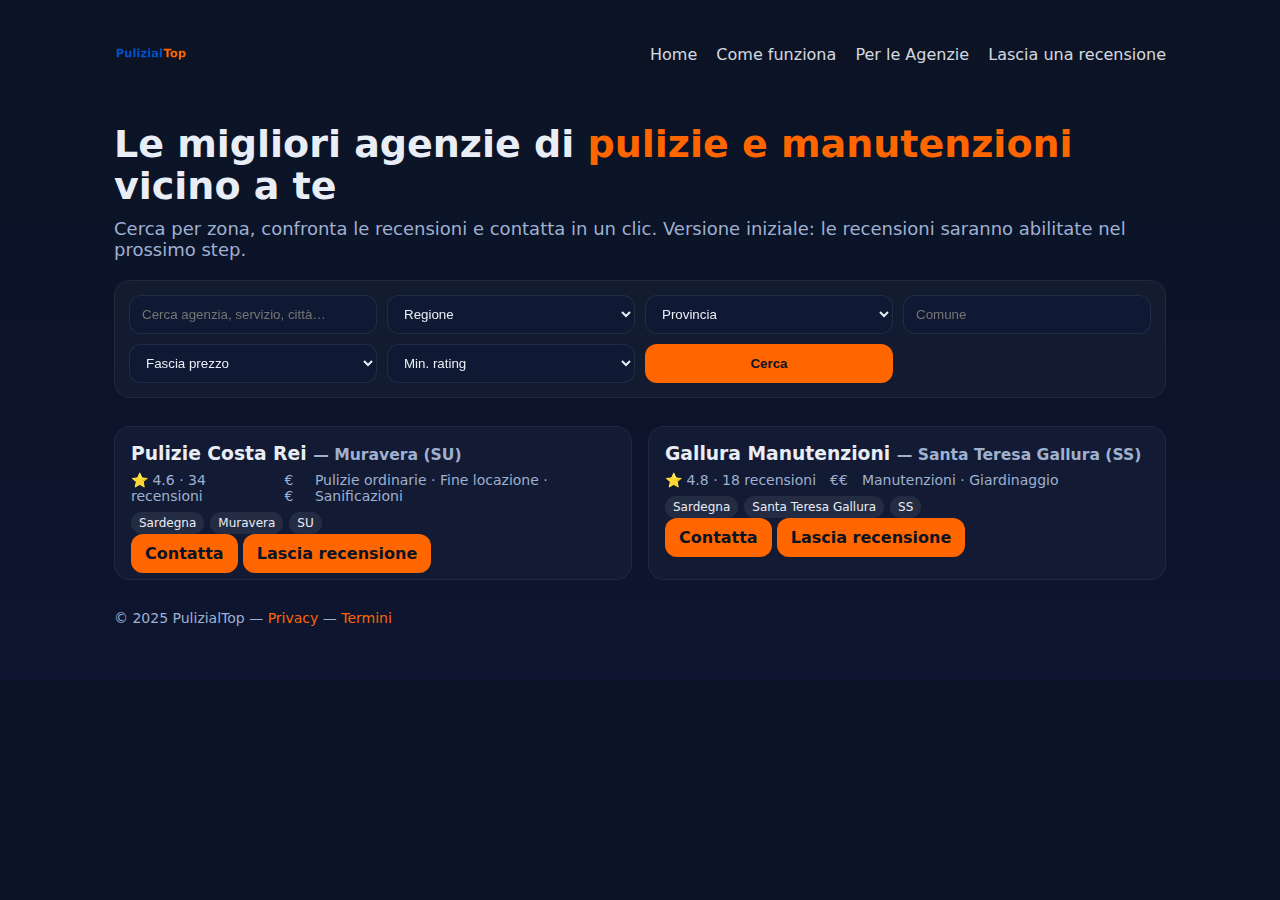
<file: index.html>
<!doctype html>
<html lang="it">
<head>
  <meta charset="utf-8"/>
  <meta name="viewport" content="width=device-width, initial-scale=1"/>
  <title>PulizialTop – Trova agenzie affidabili</title>
  <meta name="description" content="PulizialTop: directory di agenzie di pulizie e manutentori con recensioni verificate. Filtra per Regione, Provincia e Comune.">
  <link rel="icon" type="image/png" href="./assets/img/favicon.png"/>
  <link rel="stylesheet" href="./assets/css/style.css"/>
</head>
<body>
  <div class="container">
    
<div class="nav">
  <div class="brand"><img src="./assets/img/logo.svg" alt="PulizialTop"></div>
  <div class="menu">
    <a href="./index.html">Home</a>
    <a href="./come-funziona.html">Come funziona</a>
    <a href="./per-agenzie.html">Per le Agenzie</a>
    <a href="./lascia-recensione.html">Lascia una recensione</a>
  </div>
</div>

    <section class="hero">
      <h1 class="h1">Le migliori agenzie di <span style="color:var(--accent2)">pulizie e manutenzioni</span> vicino a te</h1>
      <p class="p">Cerca per zona, confronta le recensioni e contatta in un clic. Versione iniziale: le recensioni saranno abilitate nel prossimo step.</p>

      <div class="search">
        <input id="q" class="input" placeholder="Cerca agenzia, servizio, città…"/>
        <select id="regione">
          <option value="">Regione</option>
          <option value="Sardegna">Sardegna</option>
        </select>
        <select id="provincia">
          <option value="">Provincia</option>
        </select>
        <input id="comune" class="input" placeholder="Comune"/>
        <select id="prezzo">
          <option value="">Fascia prezzo</option>
          <option value="€">€</option>
          <option value="€€">€€</option>
          <option value="€€€">€€€</option>
        </select>
        <select id="rating">
          <option value="">Min. rating</option>
          <option value="3">3★</option>
          <option value="3.5">3.5★</option>
          <option value="4">4★</option>
          <option value="4.5">4.5★</option>
        </select>
        <button class="btn" onclick="render()">Cerca</button>
      </div>
    </section>

    <section class="results">
      <div class="grid" id="results"></div>
    </section>
    
<footer class="footer">
  © 2025 PulizialTop — <a href="./privacy.html">Privacy</a> — <a href="./termini.html">Termini</a>
</footer>

  </div>
  <script src="./assets/js/main.js"></script>
</body>
</html>
</file>
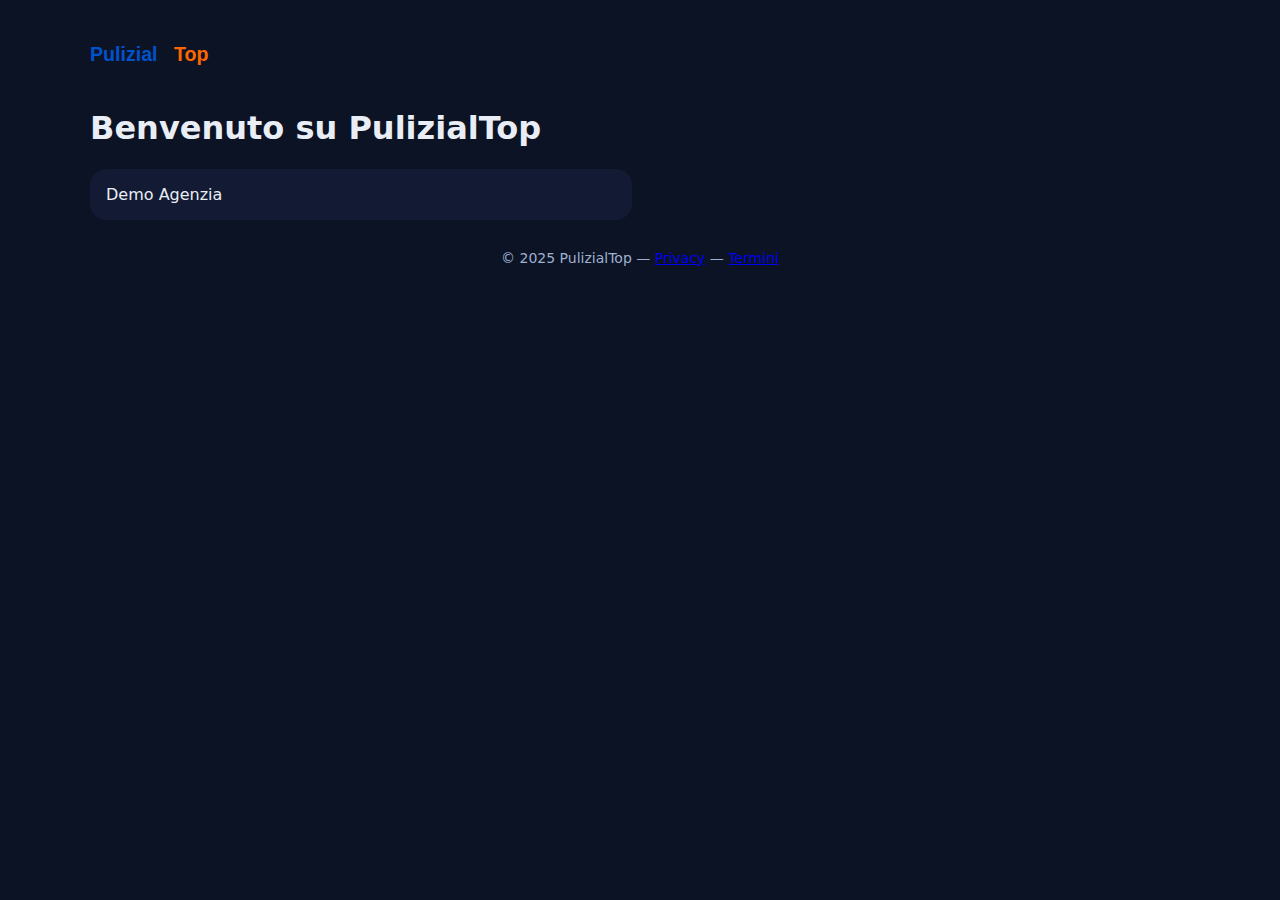
<file: pulizialtop_site_clean/index.html>
<!doctype html><html lang="it"><head><meta charset="utf-8"/><title>PulizialTop</title><link rel="stylesheet" href="./assets/css/style.css"/></head><body><div class="container"><div class="nav"><div class="brand"><img src="./assets/img/logo.svg" alt="PulizialTop"></div></div><h1>Benvenuto su PulizialTop</h1><div id="results" class="grid"></div><div class="footer">© 2025 PulizialTop — <a href="./privacy.html">Privacy</a> — <a href="./termini.html">Termini</a></div></div><script src="./assets/js/main.js"></script></body></html>
</file>
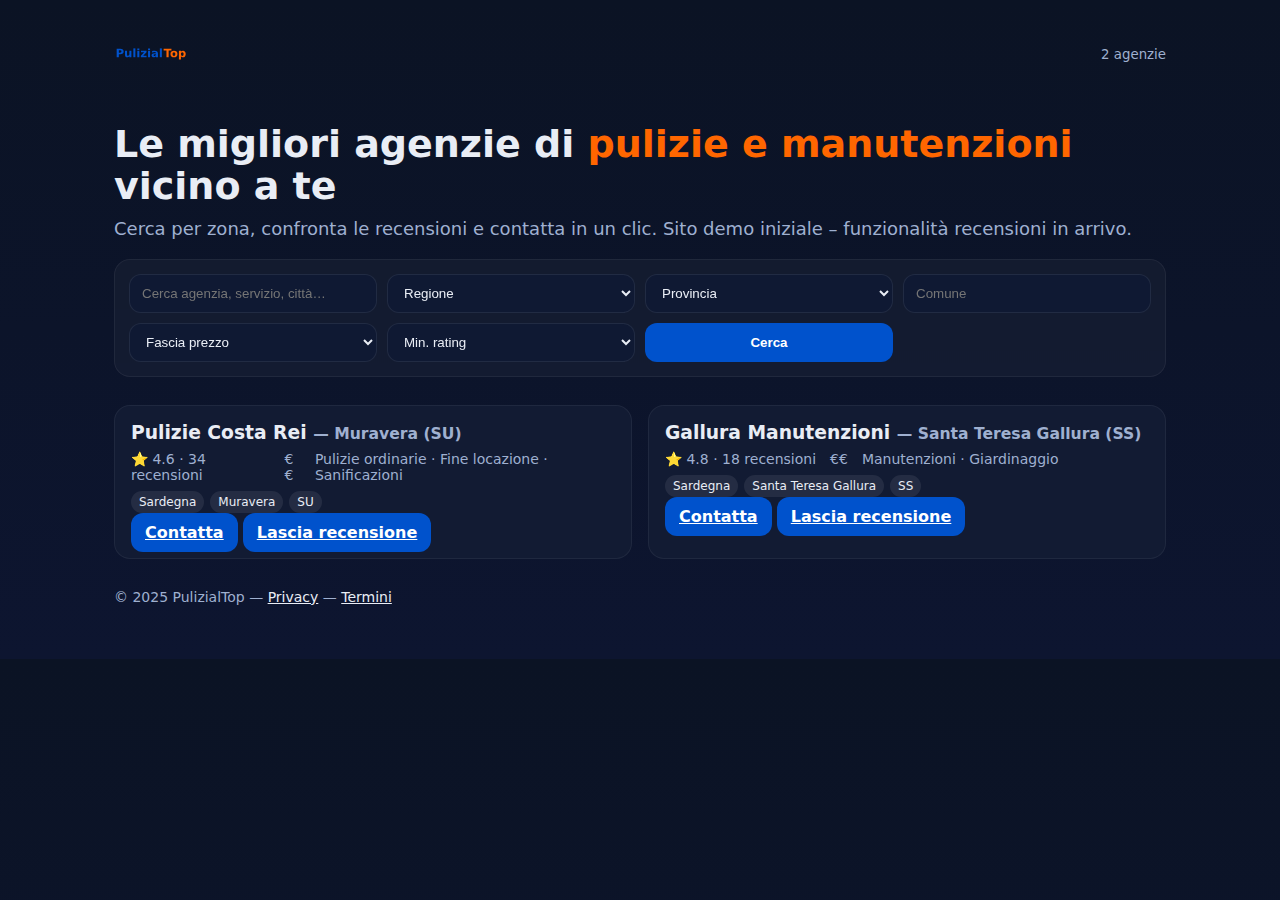
<file: pulizialtop_static_site_with_logo/index.html>
<!doctype html>
<html lang="it">
<head>
  <meta charset="utf-8"/>
  <meta name="viewport" content="width=device-width, initial-scale=1"/>
  <title>PulizialTop – Trova agenzie affidabili</title>
  <meta name="description" content="PulizialTop: directory di agenzie di pulizie e manutentori con recensioni verificate. Filtra per Regione, Provincia e Comune.">
  <link rel="stylesheet" href="./assets/css/style.css"/>
</head>
<body>
  <div class="container">
    <div class="nav">
      <div class="brand"><img src="./assets/img/logo.svg" alt="PulizialTop"></div>
      <div class="filters">
        <small class="muted" id="count">0 agenzie</small>
      </div>
    </div>

    <section class="hero">
      <h1 class="h1">Le migliori agenzie di <span style="color:var(--accent2)">pulizie e manutenzioni</span> vicino a te</h1>
      <p class="p">Cerca per zona, confronta le recensioni e contatta in un clic. Sito demo iniziale – funzionalità recensioni in arrivo.</p>

      <div class="search">
        <input id="q" class="input" placeholder="Cerca agenzia, servizio, città…"/>
        <select id="regione">
          <option value="">Regione</option>
          <option value="Sardegna">Sardegna</option>
        </select>
        <select id="provincia">
          <option value="">Provincia</option>
        </select>
        <input id="comune" class="input" placeholder="Comune"/>
        <select id="prezzo">
          <option value="">Fascia prezzo</option>
          <option value="€">€</option>
          <option value="€€">€€</option>
          <option value="€€€">€€€</option>
        </select>
        <select id="rating">
          <option value="">Min. rating</option>
          <option value="3">3★</option>
          <option value="3.5">3.5★</option>
          <option value="4">4★</option>
          <option value="4.5">4.5★</option>
        </select>
        <button class="btn" onclick="render()">Cerca</button>
      </div>
    </section>

    <section class="results">
      <div class="grid" id="results">
        <!-- cards render here -->
      </div>
    </section>

    <footer class="footer">
      © 2025 PulizialTop — <a href="./privacy.html" style="color:var(--text)">Privacy</a> — <a href="./termini.html" style="color:var(--text)">Termini</a>
    </footer>
  </div>

  <script src="./assets/js/main.js"></script>
</body>
</html>
</file>
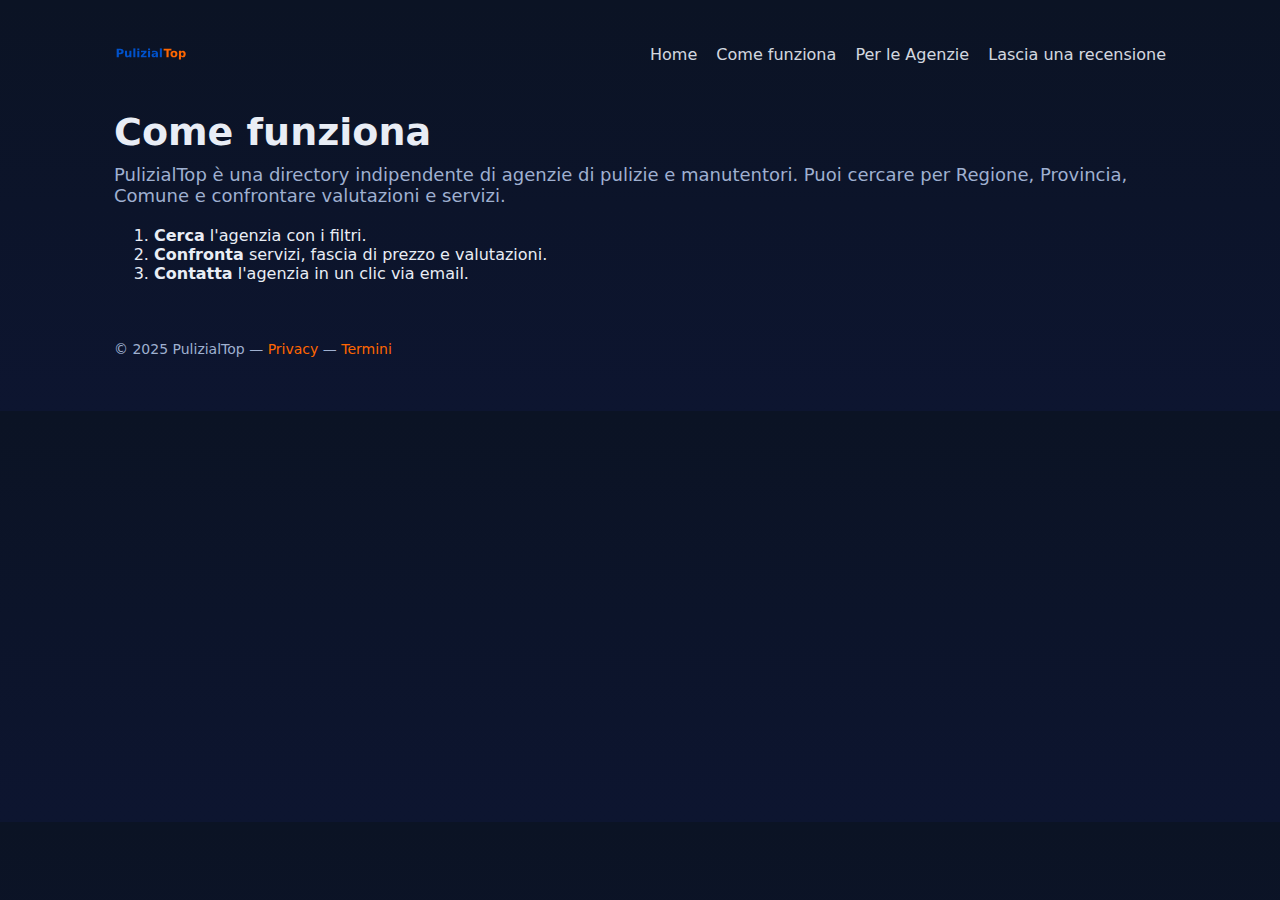
<file: come-funziona.html>
<!doctype html>
<html lang="it">
<head>
<meta charset="utf-8"/><meta name="viewport" content="width=device-width, initial-scale=1"/>
<title>Come funziona • PulizialTop</title>
<link rel="icon" type="image/png" href="./assets/img/favicon.png"/>
<link rel="stylesheet" href="./assets/css/style.css"/>
</head>
<body><div class="container">

<div class="nav">
  <div class="brand"><img src="./assets/img/logo.svg" alt="PulizialTop"></div>
  <div class="menu">
    <a href="./index.html">Home</a>
    <a href="./come-funziona.html">Come funziona</a>
    <a href="./per-agenzie.html">Per le Agenzie</a>
    <a href="./lascia-recensione.html">Lascia una recensione</a>
  </div>
</div>

<section class="section">
  <h1 class="h1">Come funziona</h1>
  <p class="p">PulizialTop è una directory indipendente di agenzie di pulizie e manutentori. Puoi cercare per Regione, Provincia, Comune e confrontare valutazioni e servizi.</p>
  <ol>
    <li><strong>Cerca</strong> l'agenzia con i filtri.</li>
    <li><strong>Confronta</strong> servizi, fascia di prezzo e valutazioni.</li>
    <li><strong>Contatta</strong> l'agenzia in un clic via email.</li>
  </ol>
</section>

<footer class="footer">
  © 2025 PulizialTop — <a href="./privacy.html">Privacy</a> — <a href="./termini.html">Termini</a>
</footer>

</div></body></html>
</file>
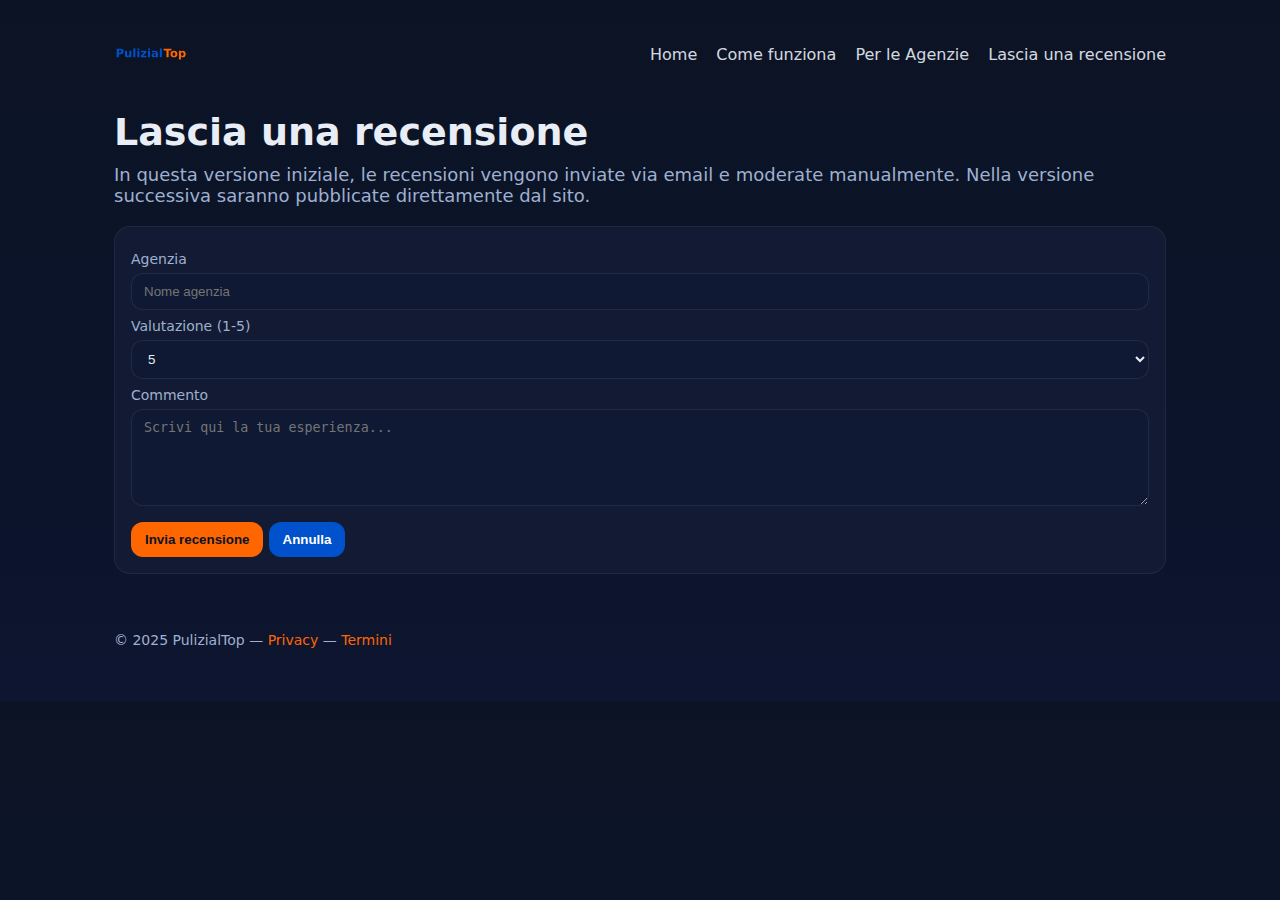
<file: lascia-recensione.html>
<!doctype html>
<html lang="it">
<head>
<meta charset="utf-8"/><meta name="viewport" content="width=device-width, initial-scale=1"/>
<title>Lascia una recensione • PulizialTop</title>
<link rel="icon" type="image/png" href="./assets/img/favicon.png"/>
<link rel="stylesheet" href="./assets/css/style.css"/>
</head>
<body><div class="container">

<div class="nav">
  <div class="brand"><img src="./assets/img/logo.svg" alt="PulizialTop"></div>
  <div class="menu">
    <a href="./index.html">Home</a>
    <a href="./come-funziona.html">Come funziona</a>
    <a href="./per-agenzie.html">Per le Agenzie</a>
    <a href="./lascia-recensione.html">Lascia una recensione</a>
  </div>
</div>

<section class="section">
  <h1 class="h1">Lascia una recensione</h1>
  <p class="p">In questa versione iniziale, le recensioni vengono inviate via email e moderate manualmente. Nella versione successiva saranno pubblicate direttamente dal sito.</p>
  <div class="card">
    <label for="agency">Agenzia</label>
    <input id="agency" class="input" placeholder="Nome agenzia"/>
    <label for="rating">Valutazione (1-5)</label>
    <select id="rating" class="input">
      <option value="5">5</option><option value="4">4</option><option value="3">3</option><option value="2">2</option><option value="1">1</option>
    </select>
    <label for="comment">Commento</label>
    <textarea id="comment" rows="5" class="input" placeholder="Scrivi qui la tua esperienza..."></textarea>
    <div style="margin-top:12px">
      <button class="btn" onclick="sendMail()">Invia recensione</button>
      <button class="btn secondary" onclick="window.location.href='index.html'">Annulla</button>
    </div>
  </div>
</section>

<footer class="footer">
  © 2025 PulizialTop — <a href="./privacy.html">Privacy</a> — <a href="./termini.html">Termini</a>
</footer>

</div>
<script>
function esc(s){return encodeURIComponent(s)}
function sendMail(){
  const a = document.getElementById('agency').value.trim();
  const r = document.getElementById('rating').value;
  const c = document.getElementById('comment').value.trim();
  const subject = esc('Nuova recensione per ' + a);
  const body = esc('Agenzia: ' + a + '\nValutazione: ' + r + '/5\nCommento:\n' + c);
  window.location.href = 'mailto:recensioni@pulizialtop.it?subject=' + subject + '&body=' + body;
}
</script>
</body></html>
</file>
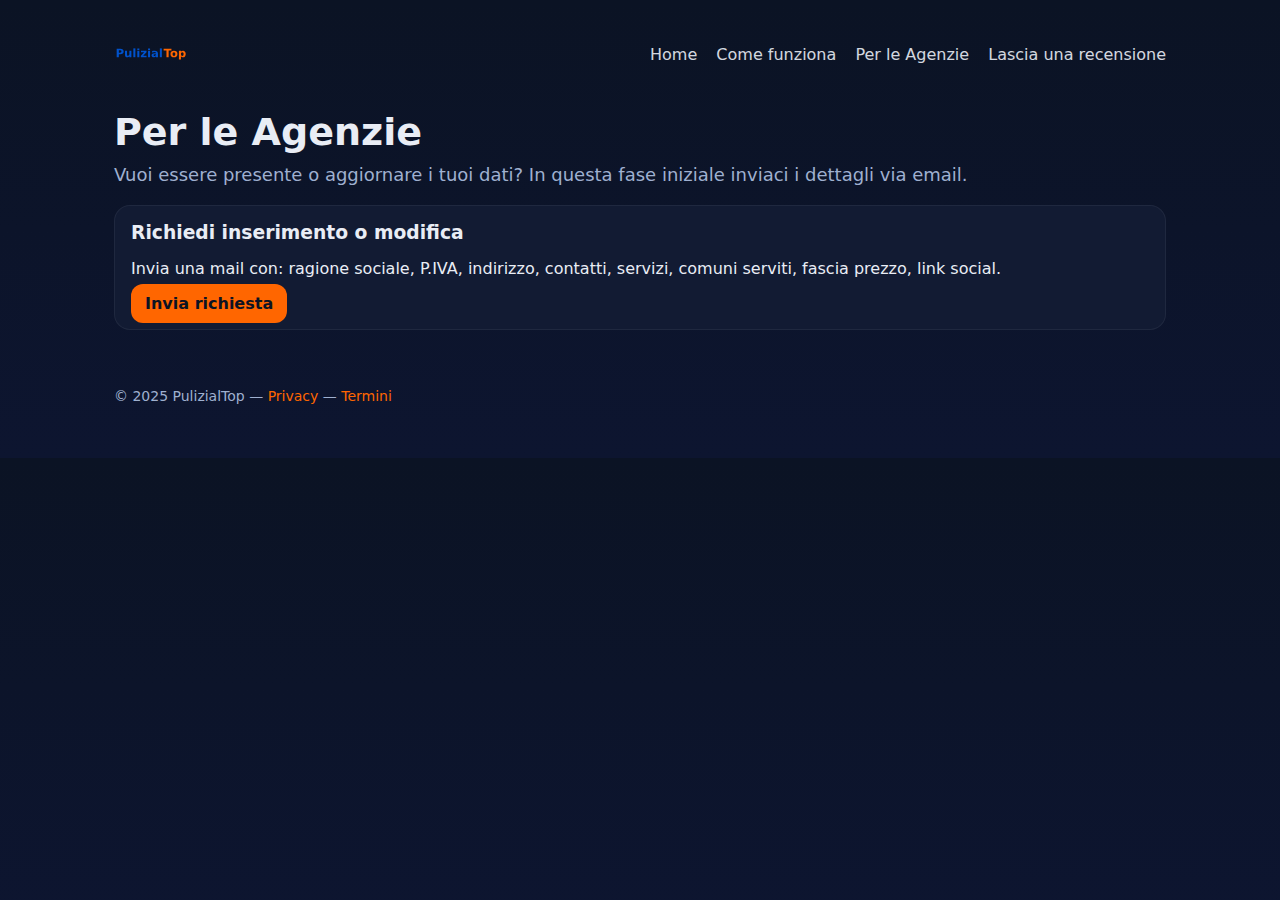
<file: per-agenzie.html>
<!doctype html>
<html lang="it">
<head>
<meta charset="utf-8"/><meta name="viewport" content="width=device-width, initial-scale=1"/>
<title>Per le Agenzie • PulizialTop</title>
<link rel="icon" type="image/png" href="./assets/img/favicon.png"/>
<link rel="stylesheet" href="./assets/css/style.css"/>
</head>
<body><div class="container">

<div class="nav">
  <div class="brand"><img src="./assets/img/logo.svg" alt="PulizialTop"></div>
  <div class="menu">
    <a href="./index.html">Home</a>
    <a href="./come-funziona.html">Come funziona</a>
    <a href="./per-agenzie.html">Per le Agenzie</a>
    <a href="./lascia-recensione.html">Lascia una recensione</a>
  </div>
</div>

<section class="section">
  <h1 class="h1">Per le Agenzie</h1>
  <p class="p">Vuoi essere presente o aggiornare i tuoi dati? In questa fase iniziale inviaci i dettagli via email.</p>
  <div class="card">
    <h3>Richiedi inserimento o modifica</h3>
    <p>Invia una mail con: ragione sociale, P.IVA, indirizzo, contatti, servizi, comuni serviti, fascia prezzo, link social.</p>
    <a class="btn" href="mailto:info@pulizialtop.it?subject=Richiesta%20Inserimento%20Agenzia">Invia richiesta</a>
  </div>
</section>

<footer class="footer">
  © 2025 PulizialTop — <a href="./privacy.html">Privacy</a> — <a href="./termini.html">Termini</a>
</footer>

</div></body></html>
</file>
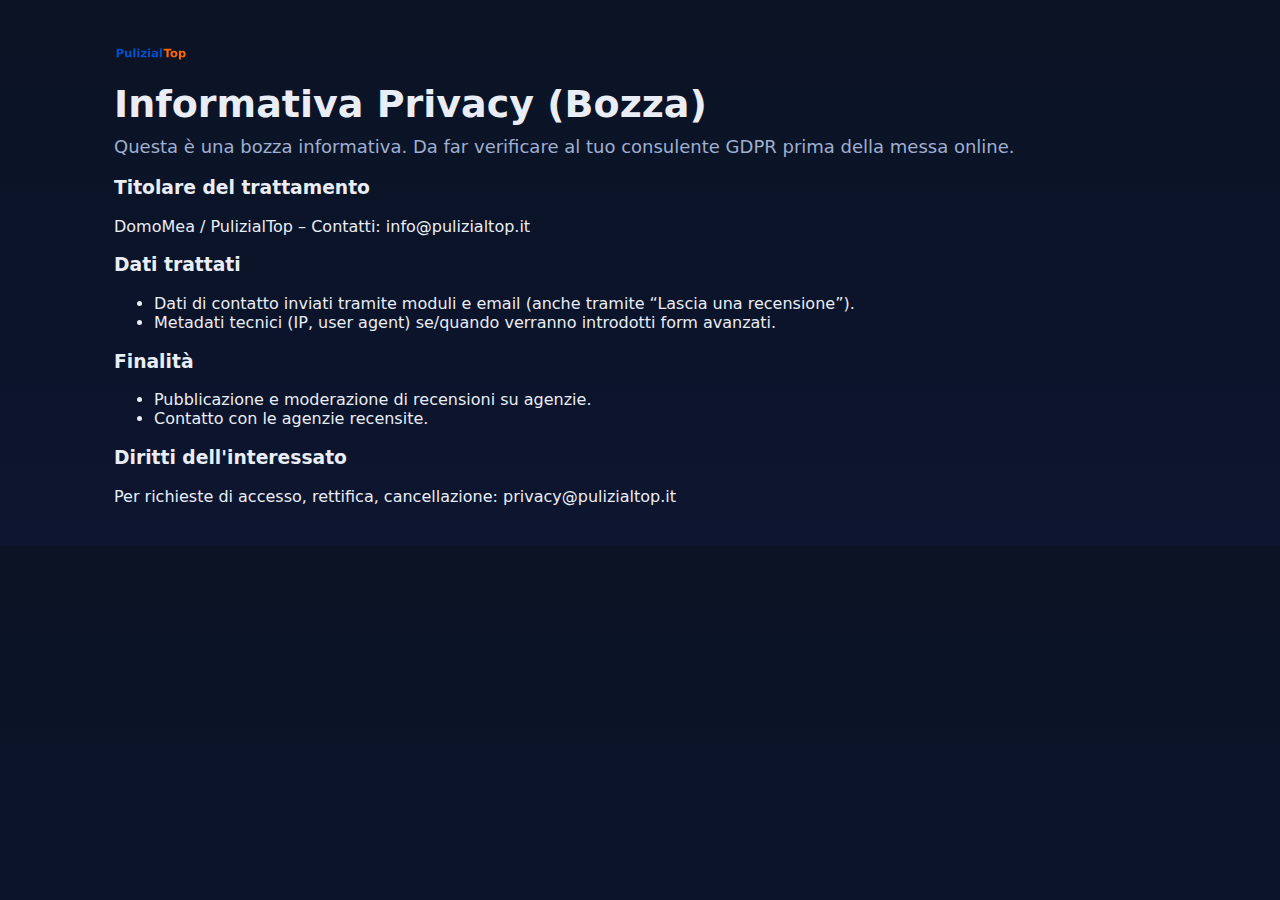
<file: privacy.html>
<!doctype html>
<html lang="it"><head><meta charset="utf-8"/><meta name="viewport" content="width=device-width, initial-scale=1"/>
<title>Privacy • PulizialTop</title><link rel="icon" type="image/png" href="./assets/img/favicon.png"/><link rel="stylesheet" href="./assets/css/style.css"/></head>
<body><div class="container">
<div class="nav"><div class="brand"><img src="./assets/img/logo.svg" alt="PulizialTop"></div></div>
<h1 class="h1">Informativa Privacy (Bozza)</h1>
<p class="p">Questa è una bozza informativa. Da far verificare al tuo consulente GDPR prima della messa online.</p>
<h3>Titolare del trattamento</h3>
<p>DomoMea / PulizialTop – Contatti: info@pulizialtop.it</p>
<h3>Dati trattati</h3>
<ul>
<li>Dati di contatto inviati tramite moduli e email (anche tramite “Lascia una recensione”).</li>
<li>Metadati tecnici (IP, user agent) se/quando verranno introdotti form avanzati.</li>
</ul>
<h3>Finalità</h3>
<ul><li>Pubblicazione e moderazione di recensioni su agenzie.</li><li>Contatto con le agenzie recensite.</li></ul>
<h3>Diritti dell'interessato</h3>
<p>Per richieste di accesso, rettifica, cancellazione: privacy@pulizialtop.it</p>
</div></body></html>
</file>
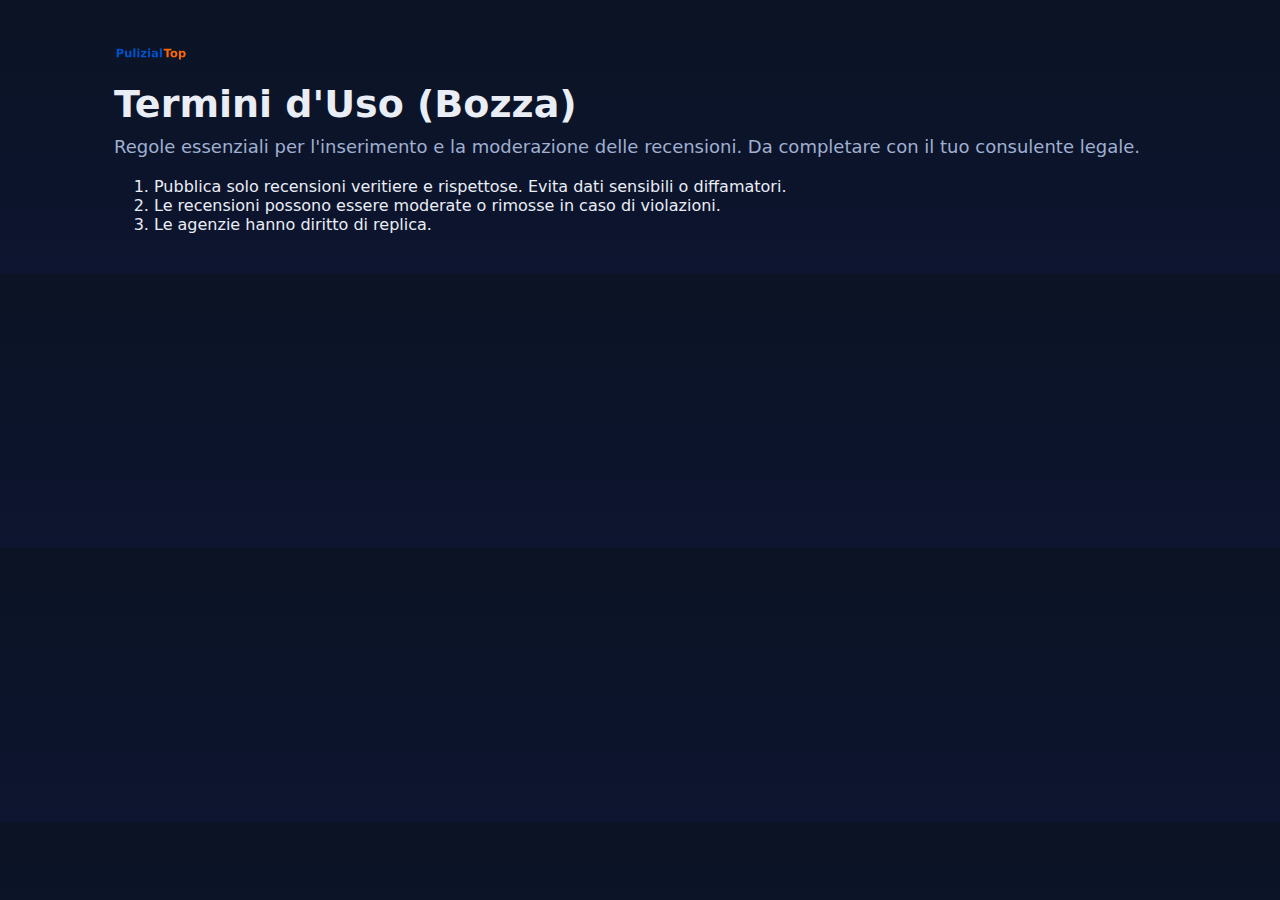
<file: termini.html>
<!doctype html>
<html lang="it"><head><meta charset="utf-8"/><meta name="viewport" content="width=device-width, initial-scale=1"/>
<title>Termini • PulizialTop</title><link rel="icon" type="image/png" href="./assets/img/favicon.png"/><link rel="stylesheet" href="./assets/css/style.css"/></head>
<body><div class="container">
<div class="nav"><div class="brand"><img src="./assets/img/logo.svg" alt="PulizialTop"></div></div>
<h1 class="h1">Termini d'Uso (Bozza)</h1>
<p class="p">Regole essenziali per l'inserimento e la moderazione delle recensioni. Da completare con il tuo consulente legale.</p>
<ol>
<li>Pubblica solo recensioni veritiere e rispettose. Evita dati sensibili o diffamatori.</li>
<li>Le recensioni possono essere moderate o rimosse in caso di violazioni.</li>
<li>Le agenzie hanno diritto di replica.</li>
</ol>
</div></body></html>
</file>
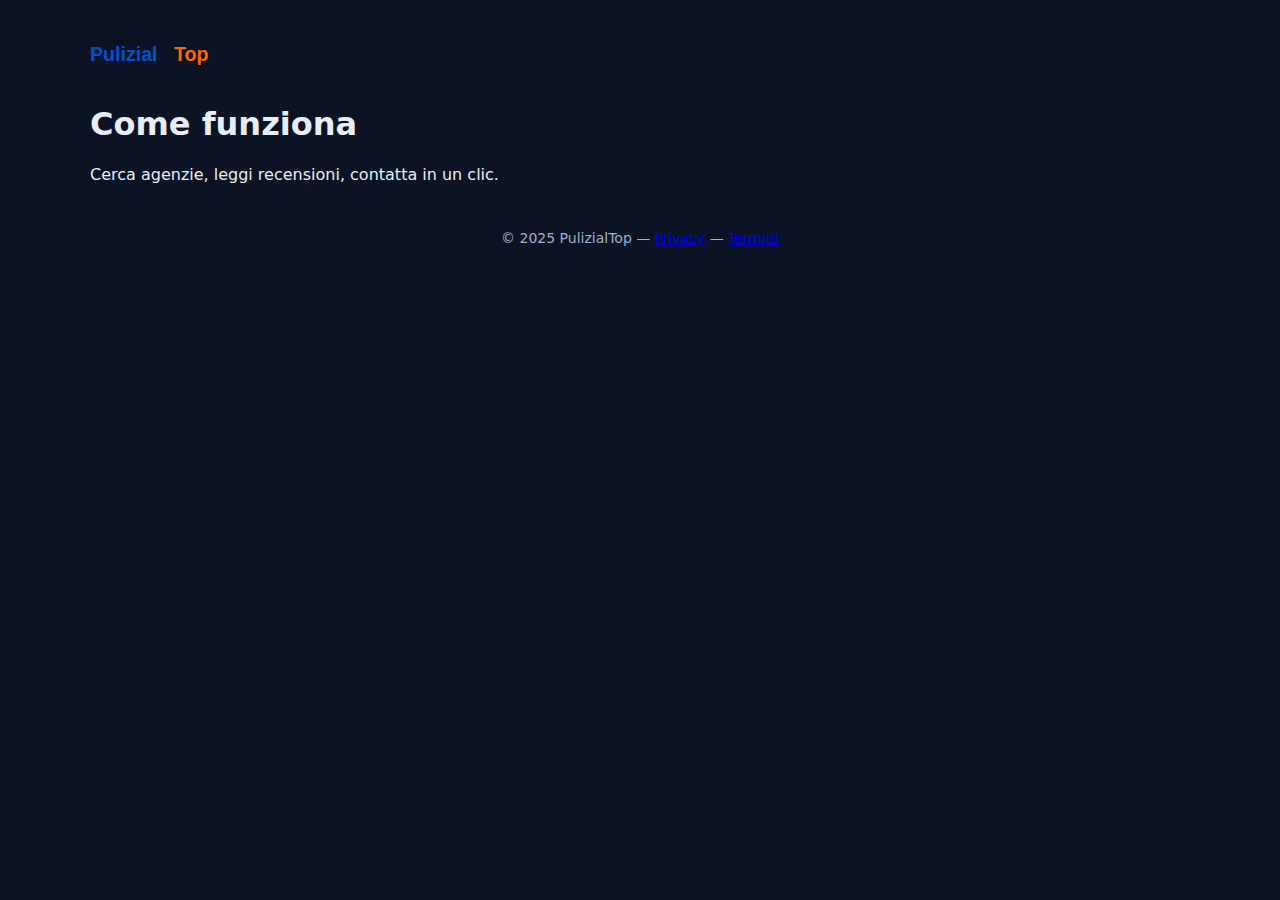
<file: pulizialtop_site_clean/come-funziona.html>
<html><head><meta charset='utf-8'><title>Come funziona</title><link rel='stylesheet' href='./assets/css/style.css'/></head><body><div class='container'><div class="nav"><div class="brand"><img src="./assets/img/logo.svg" alt="PulizialTop"></div></div><h1>Come funziona</h1><p>Cerca agenzie, leggi recensioni, contatta in un clic.</p><div class="footer">© 2025 PulizialTop — <a href="./privacy.html">Privacy</a> — <a href="./termini.html">Termini</a></div></div></body></html>
</file>
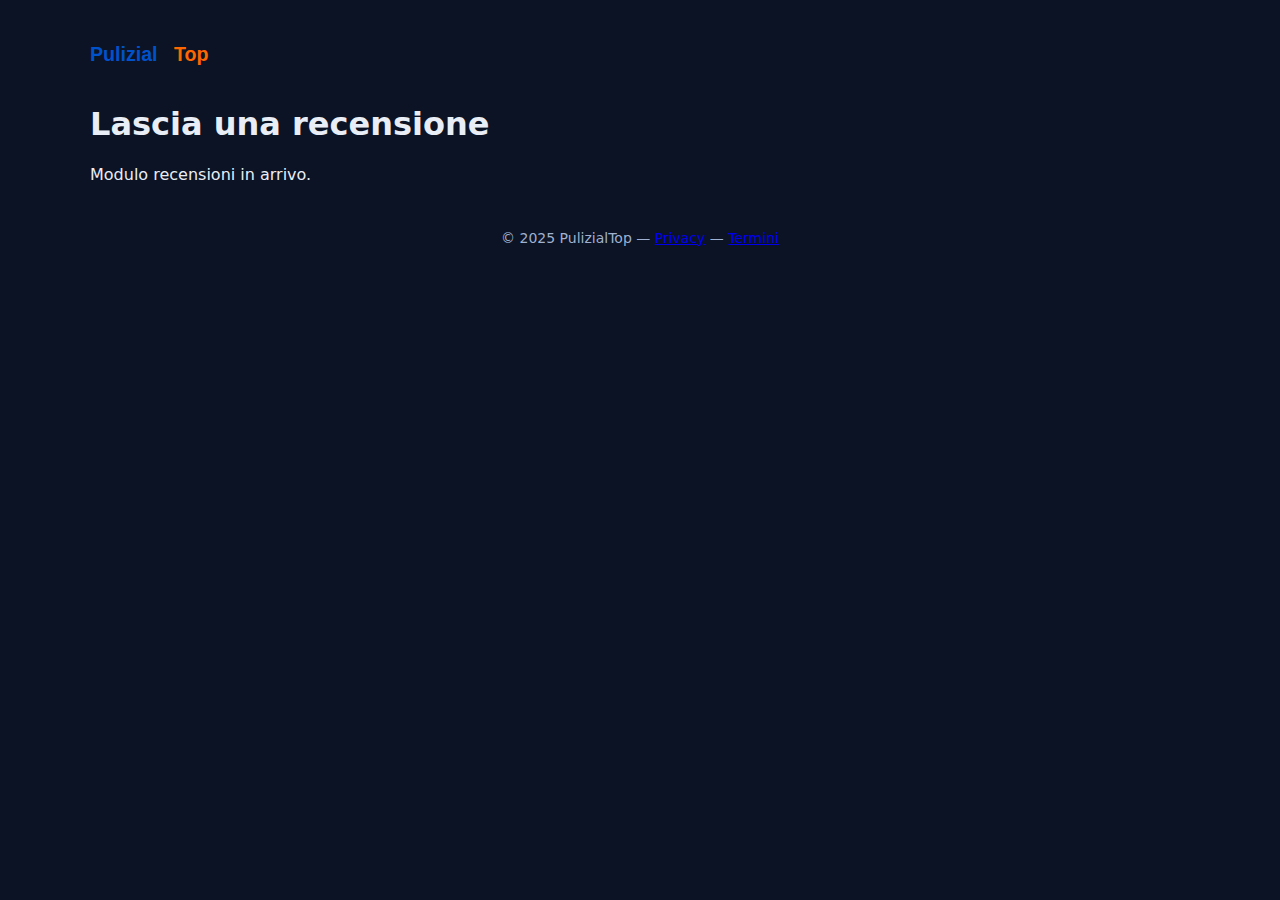
<file: pulizialtop_site_clean/lascia-recensione.html>
<html><head><meta charset='utf-8'><title>Lascia una recensione</title><link rel='stylesheet' href='./assets/css/style.css'/></head><body><div class='container'><div class="nav"><div class="brand"><img src="./assets/img/logo.svg" alt="PulizialTop"></div></div><h1>Lascia una recensione</h1><p>Modulo recensioni in arrivo.</p><div class="footer">© 2025 PulizialTop — <a href="./privacy.html">Privacy</a> — <a href="./termini.html">Termini</a></div></div></body></html>
</file>
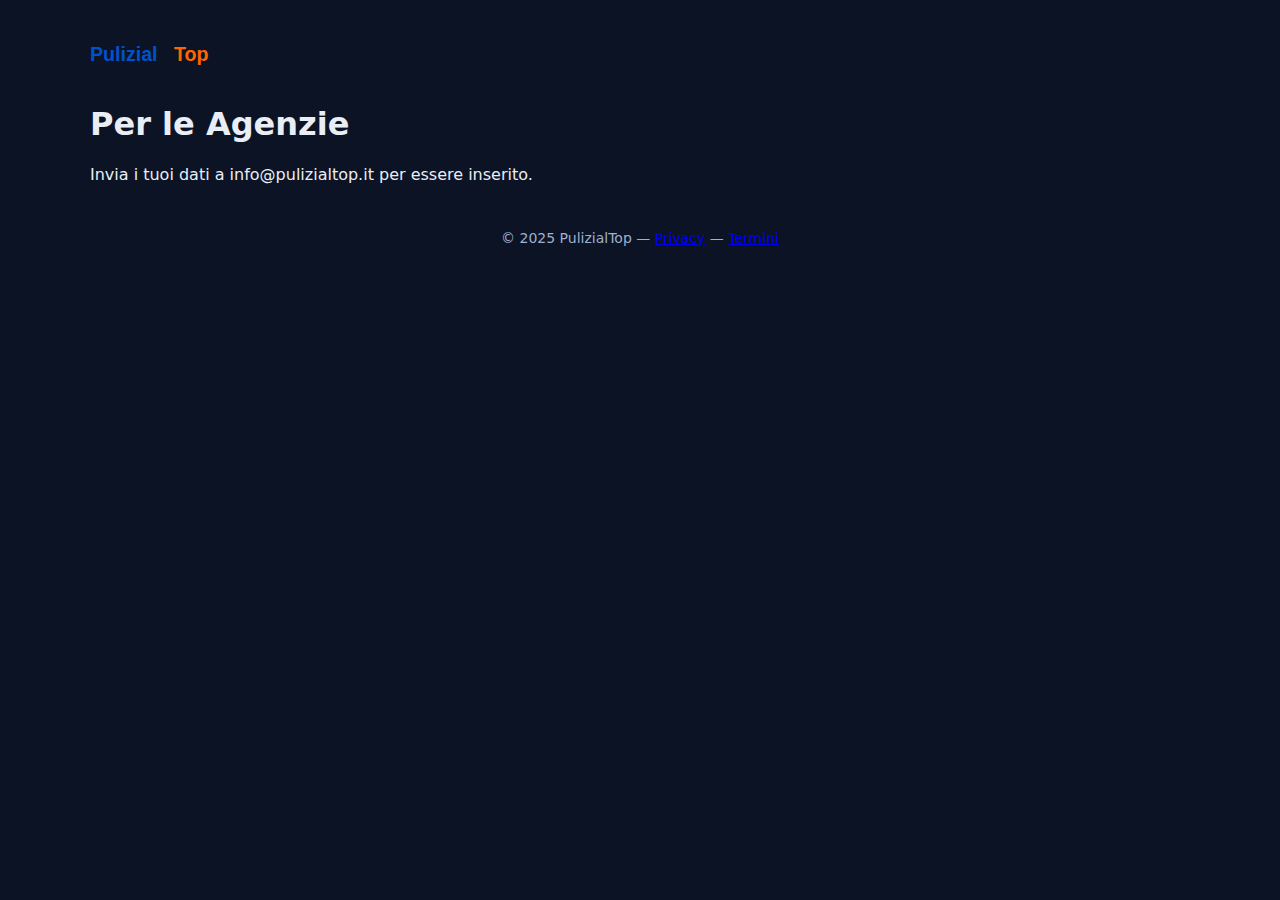
<file: pulizialtop_site_clean/per-agenzie.html>
<html><head><meta charset='utf-8'><title>Per le Agenzie</title><link rel='stylesheet' href='./assets/css/style.css'/></head><body><div class='container'><div class="nav"><div class="brand"><img src="./assets/img/logo.svg" alt="PulizialTop"></div></div><h1>Per le Agenzie</h1><p>Invia i tuoi dati a info@pulizialtop.it per essere inserito.</p><div class="footer">© 2025 PulizialTop — <a href="./privacy.html">Privacy</a> — <a href="./termini.html">Termini</a></div></div></body></html>
</file>
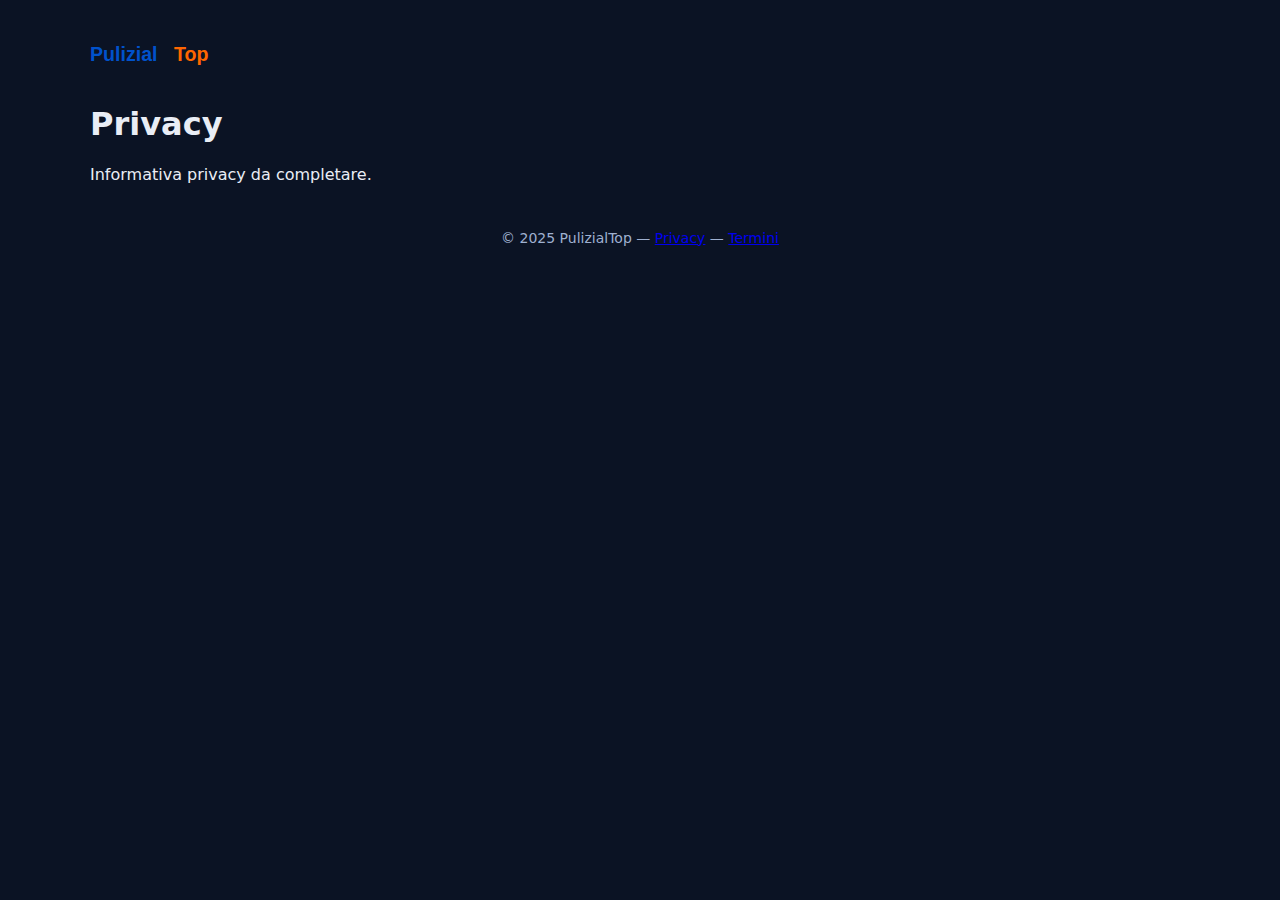
<file: pulizialtop_site_clean/privacy.html>
<html><head><meta charset='utf-8'><title>Privacy</title><link rel='stylesheet' href='./assets/css/style.css'/></head><body><div class='container'><div class="nav"><div class="brand"><img src="./assets/img/logo.svg" alt="PulizialTop"></div></div><h1>Privacy</h1><p>Informativa privacy da completare.</p><div class="footer">© 2025 PulizialTop — <a href="./privacy.html">Privacy</a> — <a href="./termini.html">Termini</a></div></div></body></html>
</file>
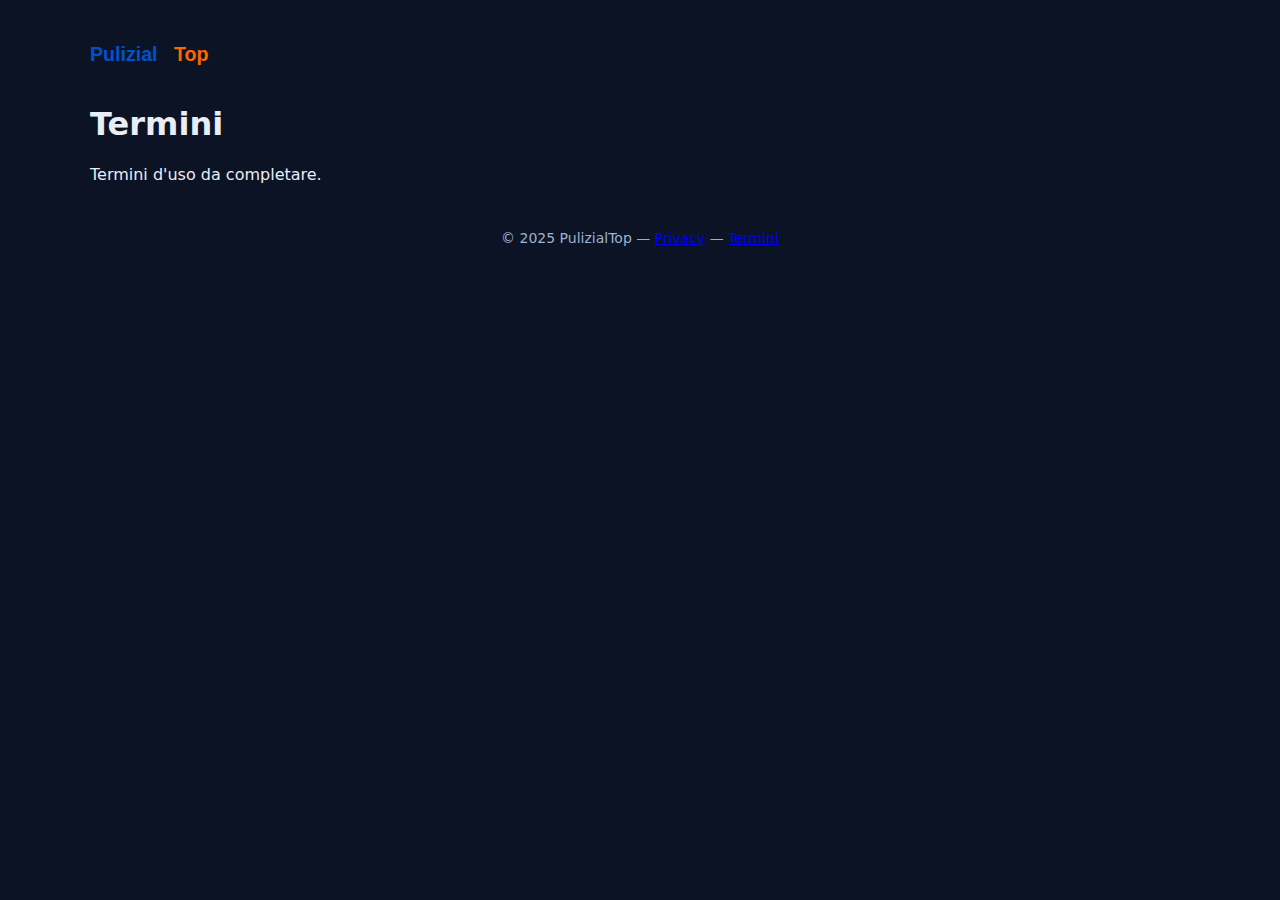
<file: pulizialtop_site_clean/termini.html>
<html><head><meta charset='utf-8'><title>Termini</title><link rel='stylesheet' href='./assets/css/style.css'/></head><body><div class='container'><div class="nav"><div class="brand"><img src="./assets/img/logo.svg" alt="PulizialTop"></div></div><h1>Termini</h1><p>Termini d'uso da completare.</p><div class="footer">© 2025 PulizialTop — <a href="./privacy.html">Privacy</a> — <a href="./termini.html">Termini</a></div></div></body></html>
</file>
<file: assets/css/style.css>
:root{--bg:#0b1324;--card:#121b33;--text:#e9edf5;--muted:#9fb0d0;--accent:#0052cc;--accent2:#ff6600}
*{box-sizing:border-box}
body{margin:0;font-family:system-ui,-apple-system,Segoe UI,Roboto,Inter,Ubuntu,"Helvetica Neue",Arial;background:linear-gradient(180deg,#0b1324 0%,#0d1530 100%);color:var(--text)}
a{color:var(--accent2);text-decoration:none}
.container{max-width:1100px;margin:0 auto;padding:24px}
.nav{display:flex;align-items:center;justify-content:space-between;padding:16px 0}
.brand img{height:28px;vertical-align:middle}
.menu a{margin-left:14px;color:var(--text);opacity:.9}
.menu a:hover{opacity:1;color:var(--accent2)}
.btn{background:var(--accent2);color:#0b1324;border:none;padding:10px 14px;border-radius:12px;font-weight:700;cursor:pointer}
.btn.secondary{background:var(--accent);color:#fff}
.btn:disabled{opacity:.6;cursor:not-allowed}
.hero{padding:40px 0 10px 0}
.h1{font-size:38px;line-height:1.1;margin:0 0 10px 0;font-weight:800}
.p{color:var(--muted);margin:0 0 20px 0;font-size:18px}
.search{display:grid;grid-template-columns:1fr 1fr 1fr 1fr;gap:10px;background:rgba(255,255,255,0.03);padding:14px;border-radius:16px;backdrop-filter:blur(6px);border:1px solid rgba(255,255,255,0.06)}
.input, select, textarea{width:100%;padding:10px 12px;border-radius:12px;border:1px solid rgba(255,255,255,0.08);background:#0f1933;color:var(--text)}
.grid{display:grid;grid-template-columns:1fr 1fr;gap:16px;margin-top:18px}
.card{background:var(--card);border:1px solid rgba(255,255,255,0.06);padding:16px;border-radius:16px}
.card h3{margin:0 0 6px 0}
.badges{display:flex;gap:6px;flex-wrap:wrap}
.badge{background:rgba(255,255,255,0.08);color:var(--text);padding:4px 8px;border-radius:999px;font-size:12px}
.meta{display:flex;gap:14px;color:var(--muted);font-size:14px;margin:8px 0}
.footer{color:var(--muted);padding:30px 0;font-size:14px}
.filters{display:flex;gap:8px;align-items:center}
small.muted{color:var(--muted)}
.section{margin:28px 0}
label{display:block;margin:8px 0 6px 0;color:var(--muted);font-size:14px}
@media (max-width:860px){
 .grid{grid-template-columns:1fr}
 .search{grid-template-columns:1fr 1fr}
}
</file>
<file: pulizialtop_site_clean/assets/css/style.css>
:root{--bg:#0b1324;--card:#121b33;--text:#e9edf5;--muted:#9fb0d0;--accent:#0052cc;--accent2:#ff6600}
body{margin:0;font-family:system-ui,Arial;background:#0b1324;color:var(--text)}
.container{max-width:1100px;margin:0 auto;padding:24px}
.nav{display:flex;align-items:center;justify-content:space-between;padding:16px 0}
.brand img{height:28px}
.btn{background:var(--accent2);color:#fff;border:none;padding:10px 14px;border-radius:12px;font-weight:700;cursor:pointer}
.grid{display:grid;grid-template-columns:1fr 1fr;gap:16px}
.card{background:var(--card);padding:16px;border-radius:16px}
.footer{color:var(--muted);padding:30px 0;font-size:14px;text-align:center}
</file>
<file: pulizialtop_static_site_with_logo/assets/css/style.css>
:root{--bg:#0b1324;--card:#121b33;--text:#e9edf5;--muted:#9fb0d0;--accent:#0052cc;--accent2:#ff6600}
*{box-sizing:border-box}
body{margin:0;font-family:system-ui,-apple-system,Segoe UI,Roboto,Inter,Ubuntu,"Helvetica Neue",Arial;background:linear-gradient(180deg,#0b1324 0%,#0d1530 100%);color:var(--text)}
.container{max-width:1100px;margin:0 auto;padding:24px}
.nav{display:flex;align-items:center;justify-content:space-between;padding:16px 0}
.brand img{height:28px;vertical-align:middle}
.btn{background:var(--accent);color:#fff;border:none;padding:10px 14px;border-radius:12px;font-weight:700;cursor:pointer}
.btn:disabled{opacity:.6;cursor:not-allowed}
.hero{padding:40px 0 10px 0}
.h1{font-size:38px;line-height:1.1;margin:0 0 10px 0;font-weight:800}
.p{color:var(--muted);margin:0 0 20px 0;font-size:18px}
.search{display:grid;grid-template-columns:1fr 1fr 1fr 1fr;gap:10px;background:rgba(255,255,255,0.03);padding:14px;border-radius:16px;backdrop-filter:blur(6px);border:1px solid rgba(255,255,255,0.06)}
.input, select{width:100%;padding:10px 12px;border-radius:12px;border:1px solid rgba(255,255,255,0.08);background:#0f1933;color:var(--text)}
.grid{display:grid;grid-template-columns:1fr 1fr;gap:16px;margin-top:18px}
.card{background:var(--card);border:1px solid rgba(255,255,255,0.06);padding:16px;border-radius:16px}
.card h3{margin:0 0 6px 0}
.badges{display:flex;gap:6px;flex-wrap:wrap}
.badge{background:rgba(255,255,255,0.08);color:var(--text);padding:4px 8px;border-radius:999px;font-size:12px}
.meta{display:flex;gap:14px;color:var(--muted);font-size:14px;margin:8px 0}
.footer{color:var(--muted);padding:30px 0;font-size:14px}
.filters{display:flex;gap:8px;align-items:center}
small.muted{color:var(--muted)}
@media (max-width:860px){
 .grid{grid-template-columns:1fr}
 .search{grid-template-columns:1fr 1fr}
}
</file>
